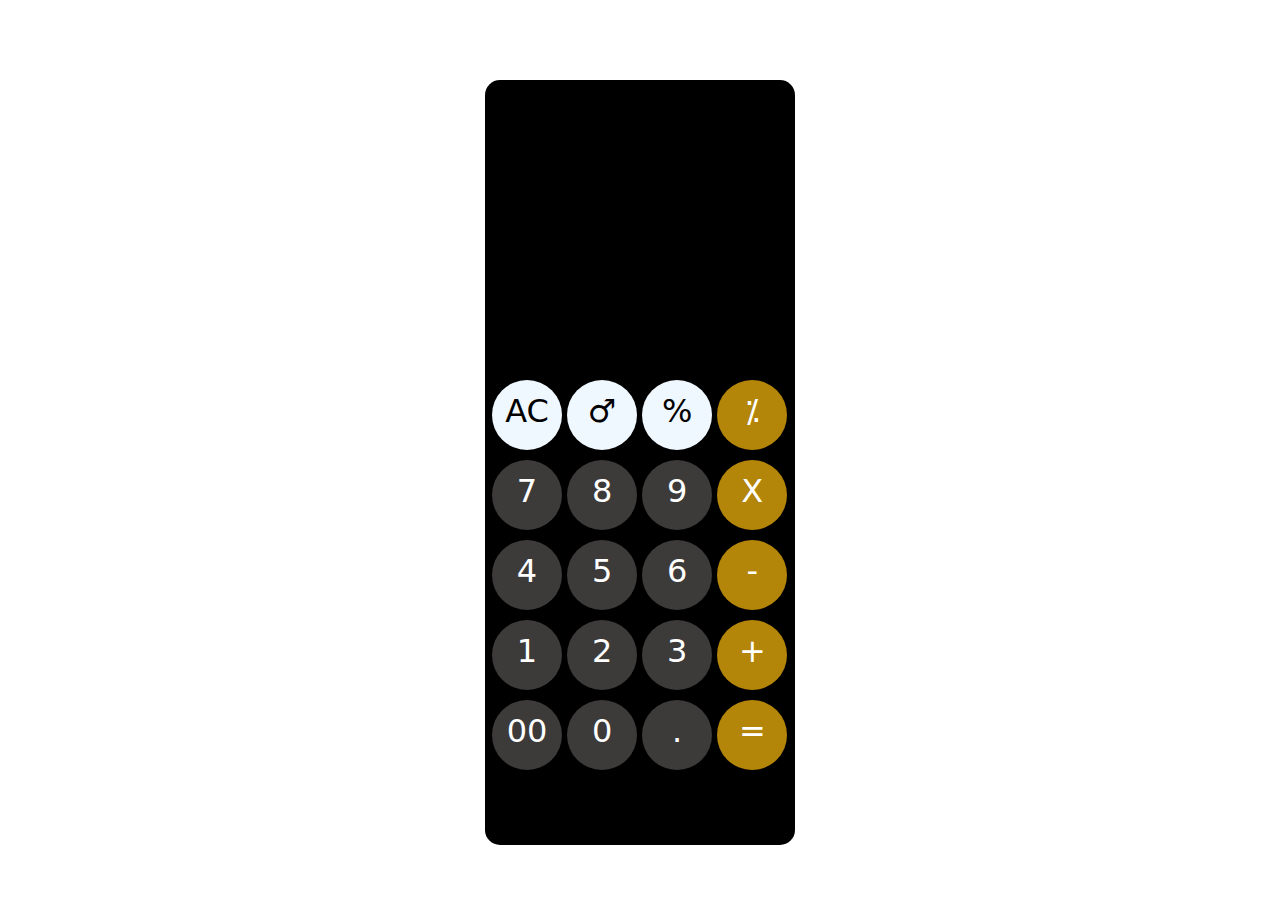
<file: index.html>
<!DOCTYPE html>
<html lang="en">
<head>
    <meta charset="UTF-8">
    <meta http-equiv="X-UA-Compatible" content="IE=edge">
    <meta name="viewport" content="width=device-width, initial-scale=1.0">
    <title>Document</title>
    <link rel="stylesheet" href="bootstrap-5.1.3-dist/css/bootstrap.css">
    <link rel="stylesheet" href="style.css">
</head>
<body>
    <section>
        <div class="adj">
            <div id="fdiv">
                <div id="sdiv">
                    <div>
                        <h1 id="disp"></h1>
                    </div>
                    <div>
                        <h1 id="disp2"></h1>
                    </div>
                </div>
            </div>
            <div id="btnid">
                <button id="fbtn" onclick="act()" >
                    <h2>AC</h2>
                </button>
                <button id="fbtn" onclick="clearall()"  >
                    <h2>♂︎</h2>
                </button>
                <button id="fbtn" onclick="onOff('%')" >
                    <h2>%</h2>
                </button>
                <button id="sbtn" onclick="onOff('/')" >
                    <h2>⁒</h2>
                </button>
            </div>
            <div id="btndiv">
                <button id="obtn" onclick="onOff('7')" >
                    <h2>7</h2>
                </button>
                <button id="obtn" onclick="onOff('8')" >
                    <h2>8</h2>
                </button>
                <button id="obtn" onclick="onOff('9')" >
                    <h2>9</h2>
                </button>
                <button id="sbtn" onclick="onOff('*')" >
                    <h2>X</h2>
                </button>
            </div>
            <div id="btndiv">
                <button id="obtn" onclick="onOff('4')" >
                    <h2>4</h2>
                </button>
                <button id="obtn" onclick="onOff('5')" >
                    <h2>5</h2>
                </button>
                <button id="obtn" onclick="onOff('6')" >
                    <h2>6</h2>
                </button>
                <button id="sbtn" onclick="onOff('-')" >
                    <h2>-</h2>
                </button>
            </div>
            <div id="btndiv">
                <button id="obtn" onclick="onOff('1')" >
                    <h2>1</h2>
                </button>
                <button id="obtn" onclick="onOff('2')" >
                    <h2>2</h2>
                </button>
                <button id="obtn" onclick="onOff('3')" >
                    <h2>3</h2>
                </button>
                <button id="sbtn" onclick="onOff('+')" >
                    <h2>+</h2>
                </button>
            </div>
            <div id="btndiv">
                <button id="obtn" onclick="onOff('00')" >
                    <h2>00</h2>
                </button>
                <button id="obtn" onclick="onOff('0')" >
                    <h2>0</h2>
                </button>
                <button id="obtn" onclick="onOff('.')" >
                    <h2>.</h2>
                </button>
                <button id="sbtn" onclick="equalTo('=')" >
                    <h2>=</h2>
                </button>
            </div>
        </div>
    </section>


    <script src="index.js"></script>
</body>
</html>
</file>
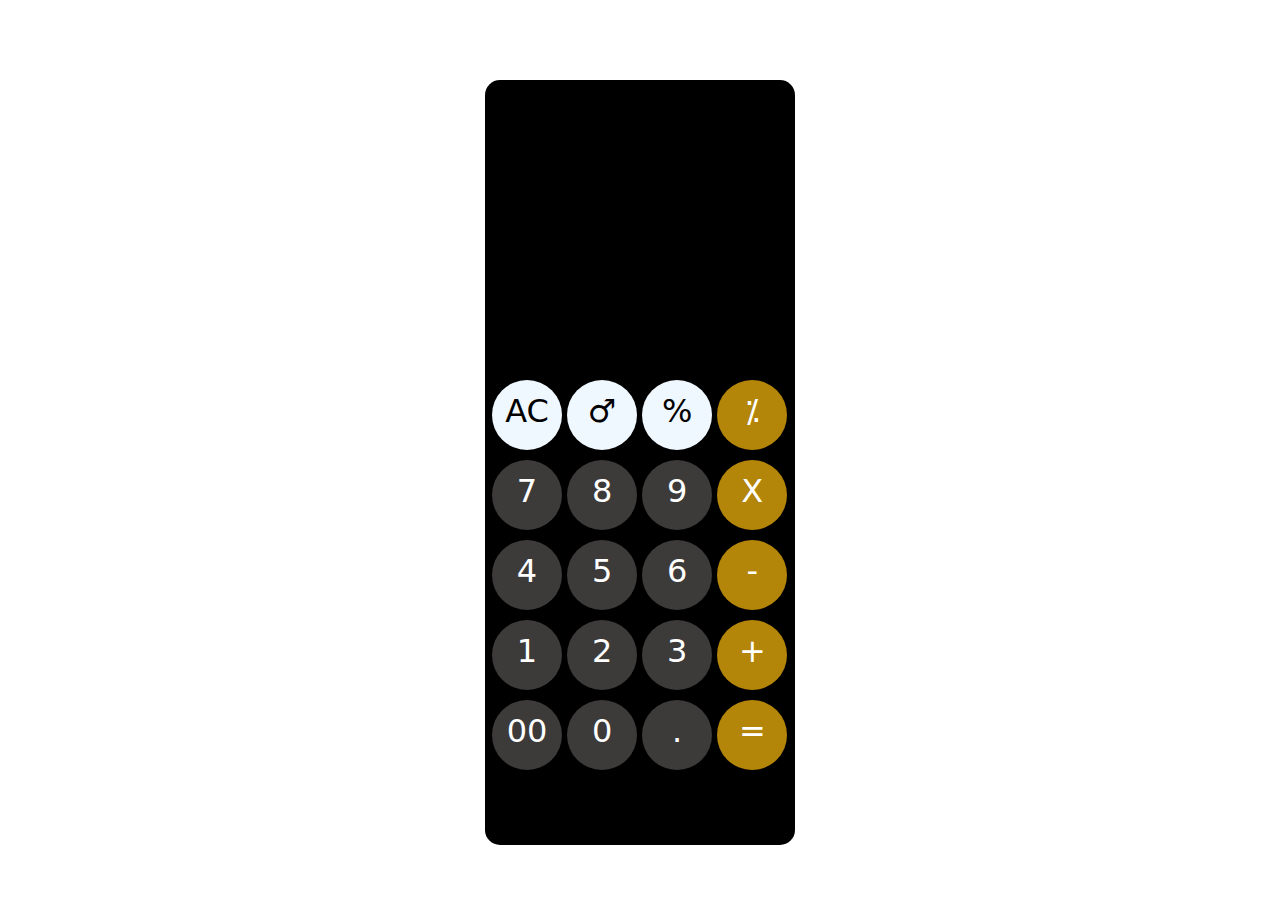
<file: calculator.html>
<!DOCTYPE html>
<html lang="en">
<head>
    <meta charset="UTF-8">
    <meta http-equiv="X-UA-Compatible" content="IE=edge">
    <meta name="viewport" content="width=device-width, initial-scale=1.0">
    <title>Document</title>
    <link rel="stylesheet" href="bootstrap-5.1.3-dist/css/bootstrap.css">
    <link rel="stylesheet" href="calculator.css">
</head>
<body>
    <section>
        <div class="adj">
            <div id="fdiv">
                <div id="sdiv">
                    <div>
                        <h1 id="disp"></h1>
                    </div>
                    <div>
                        <h1 id="disp2"></h1>
                    </div>
                </div>
            </div>
            <div id="btnid">
                <button id="fbtn" onclick="act()" >
                    <h2>AC</h2>
                </button>
                <button id="fbtn" onclick="clearall()"  >
                    <h2>♂︎</h2>
                </button>
                <button id="fbtn" onclick="onOff('%')" >
                    <h2>%</h2>
                </button>
                <button id="sbtn" onclick="onOff('/')" >
                    <h2>⁒</h2>
                </button>
            </div>
            <div id="btndiv">
                <button id="obtn" onclick="onOff('7')" >
                    <h2>7</h2>
                </button>
                <button id="obtn" onclick="onOff('8')" >
                    <h2>8</h2>
                </button>
                <button id="obtn" onclick="onOff('9')" >
                    <h2>9</h2>
                </button>
                <button id="sbtn" onclick="onOff('*')" >
                    <h2>X</h2>
                </button>
            </div>
            <div id="btndiv">
                <button id="obtn" onclick="onOff('4')" >
                    <h2>4</h2>
                </button>
                <button id="obtn" onclick="onOff('5')" >
                    <h2>5</h2>
                </button>
                <button id="obtn" onclick="onOff('6')" >
                    <h2>6</h2>
                </button>
                <button id="sbtn" onclick="onOff('-')" >
                    <h2>-</h2>
                </button>
            </div>
            <div id="btndiv">
                <button id="obtn" onclick="onOff('1')" >
                    <h2>1</h2>
                </button>
                <button id="obtn" onclick="onOff('2')" >
                    <h2>2</h2>
                </button>
                <button id="obtn" onclick="onOff('3')" >
                    <h2>3</h2>
                </button>
                <button id="sbtn" onclick="onOff('+')" >
                    <h2>+</h2>
                </button>
            </div>
            <div id="btndiv">
                <button id="obtn" onclick="onOff('00')" >
                    <h2>00</h2>
                </button>
                <button id="obtn" onclick="onOff('0')" >
                    <h2>0</h2>
                </button>
                <button id="obtn" onclick="onOff('.')" >
                    <h2>.</h2>
                </button>
                <button id="sbtn" onclick="equalTo('=')" >
                    <h2>=</h2>
                </button>
            </div>
        </div>
    </section>


    <script src="calculator.js"></script>
</body>
</html>
</file>
<file: style.css>
body {
    padding-top: 80px;
}
section {
    height: 85vh;
    background-color: black;
    margin: auto;
    max-width: 310px;
    border-radius: 15px 15px 15px 15px;
}
input{
    color: red;
}
.adj {
    margin-left: 7px;
}
#fdiv {
    height: 300px;
    width: 290px;
    color: white;
}
#sdiv {
    display: flex;
    flex-direction: column;
    align-items: end;
    padding-top: 190px;
}
button {
    height: 70px;
    width: 70px;
    border-radius: 50%;
    border: none;
}
#btnid {
    padding-top: -220px;
}
#btndiv {
    padding-top: 10px;
}
#sbtn{
    background-color: rgb(179, 133, 8);
    color: white;
}
#fbtn {
    background-color: aliceblue;
    
}
#obtn {
    background-color: rgb(61, 58, 58);
    color: white;
}
@media all and (max-width : 320px) {
    section{
        height: 95vh;
        width: 95%;
        margin-top: -50px;
    }
    #sdiv{
        padding-top: 200px;
    }
    .adj {
        padding-left: 10px;
    }
    button {
        height: 100px;
        width: 65px;
        border-radius: 50%;
        border: none;
    }
}
@media all and (min-width : 351px) and (max-width : 414px) {
    section{
        min-height: 80vh;
        max-width: 330px;
    }
    #sdiv{
        padding-top: 200px;
    }
    .adj {
        padding-left: 10px;
    }
}
</file>
<file: calculator.css>
body {
    padding-top: 80px;
}
section {
    height: 85vh;
    background-color: black;
    margin: auto;
    max-width: 310px;
    border-radius: 15px 15px 15px 15px;
}
input{
    color: red;
}
.adj {
    margin-left: 7px;
}
#fdiv {
    height: 300px;
    width: 290px;
    color: white;
}
#sdiv {
    display: flex;
    flex-direction: column;
    align-items: end;
    padding-top: 190px;
}
button {
    height: 70px;
    width: 70px;
    border-radius: 50%;
    border: none;
}
#btnid {
    padding-top: -220px;
}
#btndiv {
    padding-top: 10px;
}
#sbtn{
    background-color: rgb(179, 133, 8);
    color: white;
}
#fbtn {
    background-color: aliceblue;
    
}
#obtn {
    background-color: rgb(61, 58, 58);
    color: white;
}
@media all and (max-width : 320px) {
    section{
        height: 95vh;
        width: 95%;
        margin-top: -50px;
    }
    #sdiv{
        padding-top: 200px;
    }
    .adj {
        padding-left: 10px;
    }
    button {
        height: 100px;
        width: 65px;
        border-radius: 50%;
        border: none;
    }
}
@media all and (min-width : 351px) and (max-width : 414px) {
    section{
        min-height: 80vh;
        max-width: 330px;
    }
    #sdiv{
        padding-top: 200px;
    }
    .adj {
        padding-left: 10px;
    }
}
</file>
